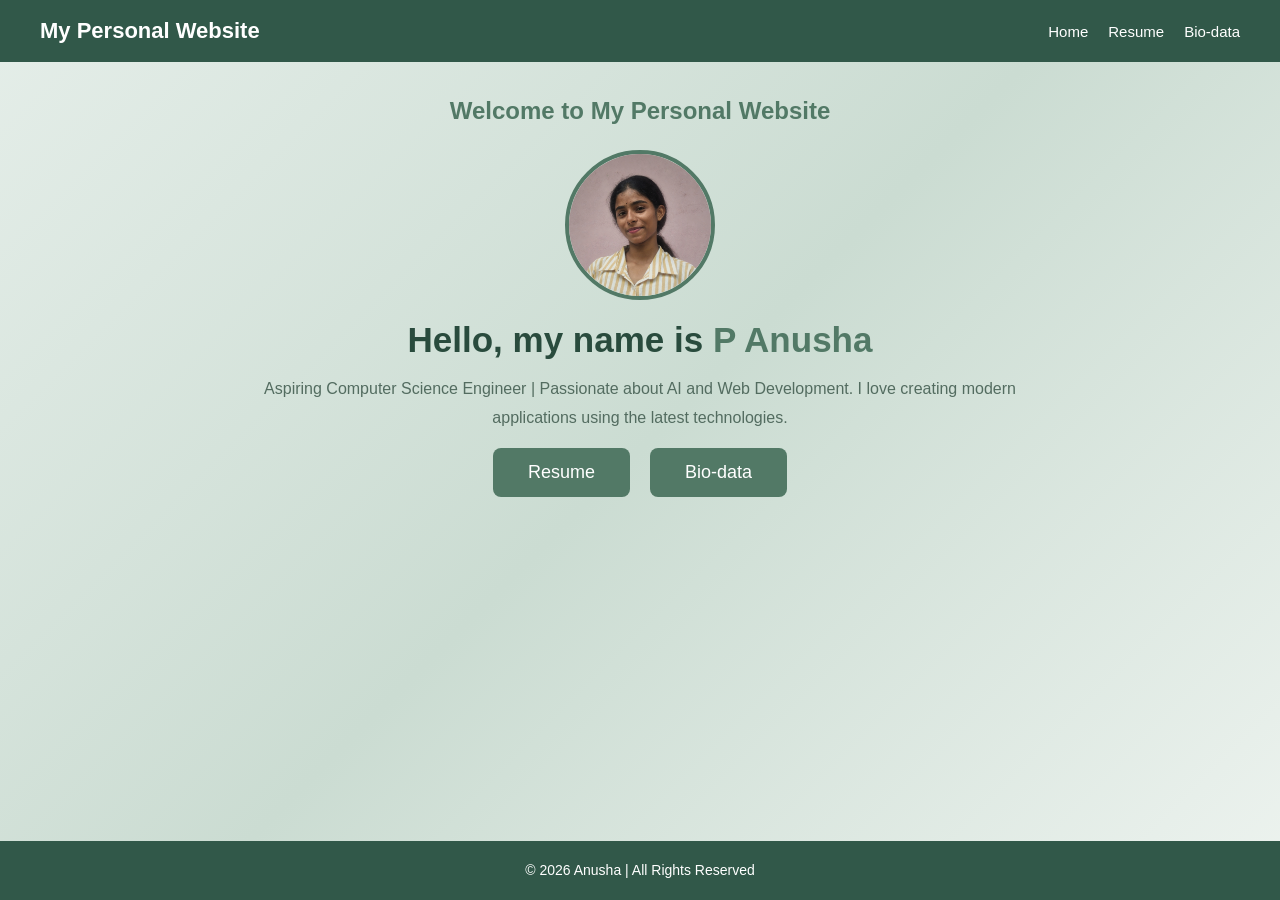
<file: index.html>
<!DOCTYPE html>
<html>
<head>
    <title>My Personal Website</title>
    <link rel="stylesheet" href="style.css">
</head>
<body>

    <!-- Header -->
    <header>
        <h2>My Personal Website</h2>
        <nav>
            <a href="index.html">Home</a>
            <a href="resume.html">Resume</a>
            <a href="biodata.html">Bio-data</a>
        </nav>
    </header>

    <!-- Main Content -->
    <div class="container">

        <h2 class="welcome">Welcome to My Personal Website</h2>

        <img src="profile.jpg" class="profile">

        <h1>Hello, my name is <span>P Anusha</span></h1>

        <p>
            Aspiring Computer Science Engineer |
            Passionate about AI and Web Development.
            I love creating modern applications
            using the latest technologies.
        </p>

        <div class="buttons">
            <a href="resume.html" class="btn">Resume</a>
            <a href="biodata.html" class="btn">Bio-data</a>
        </div>

    </div>

      <!-- FOOTER -->
    <footer >
        <p>© 2026 Anusha | All Rights Reserved</p>
        
    </footer>


</body>
</html>
</file>
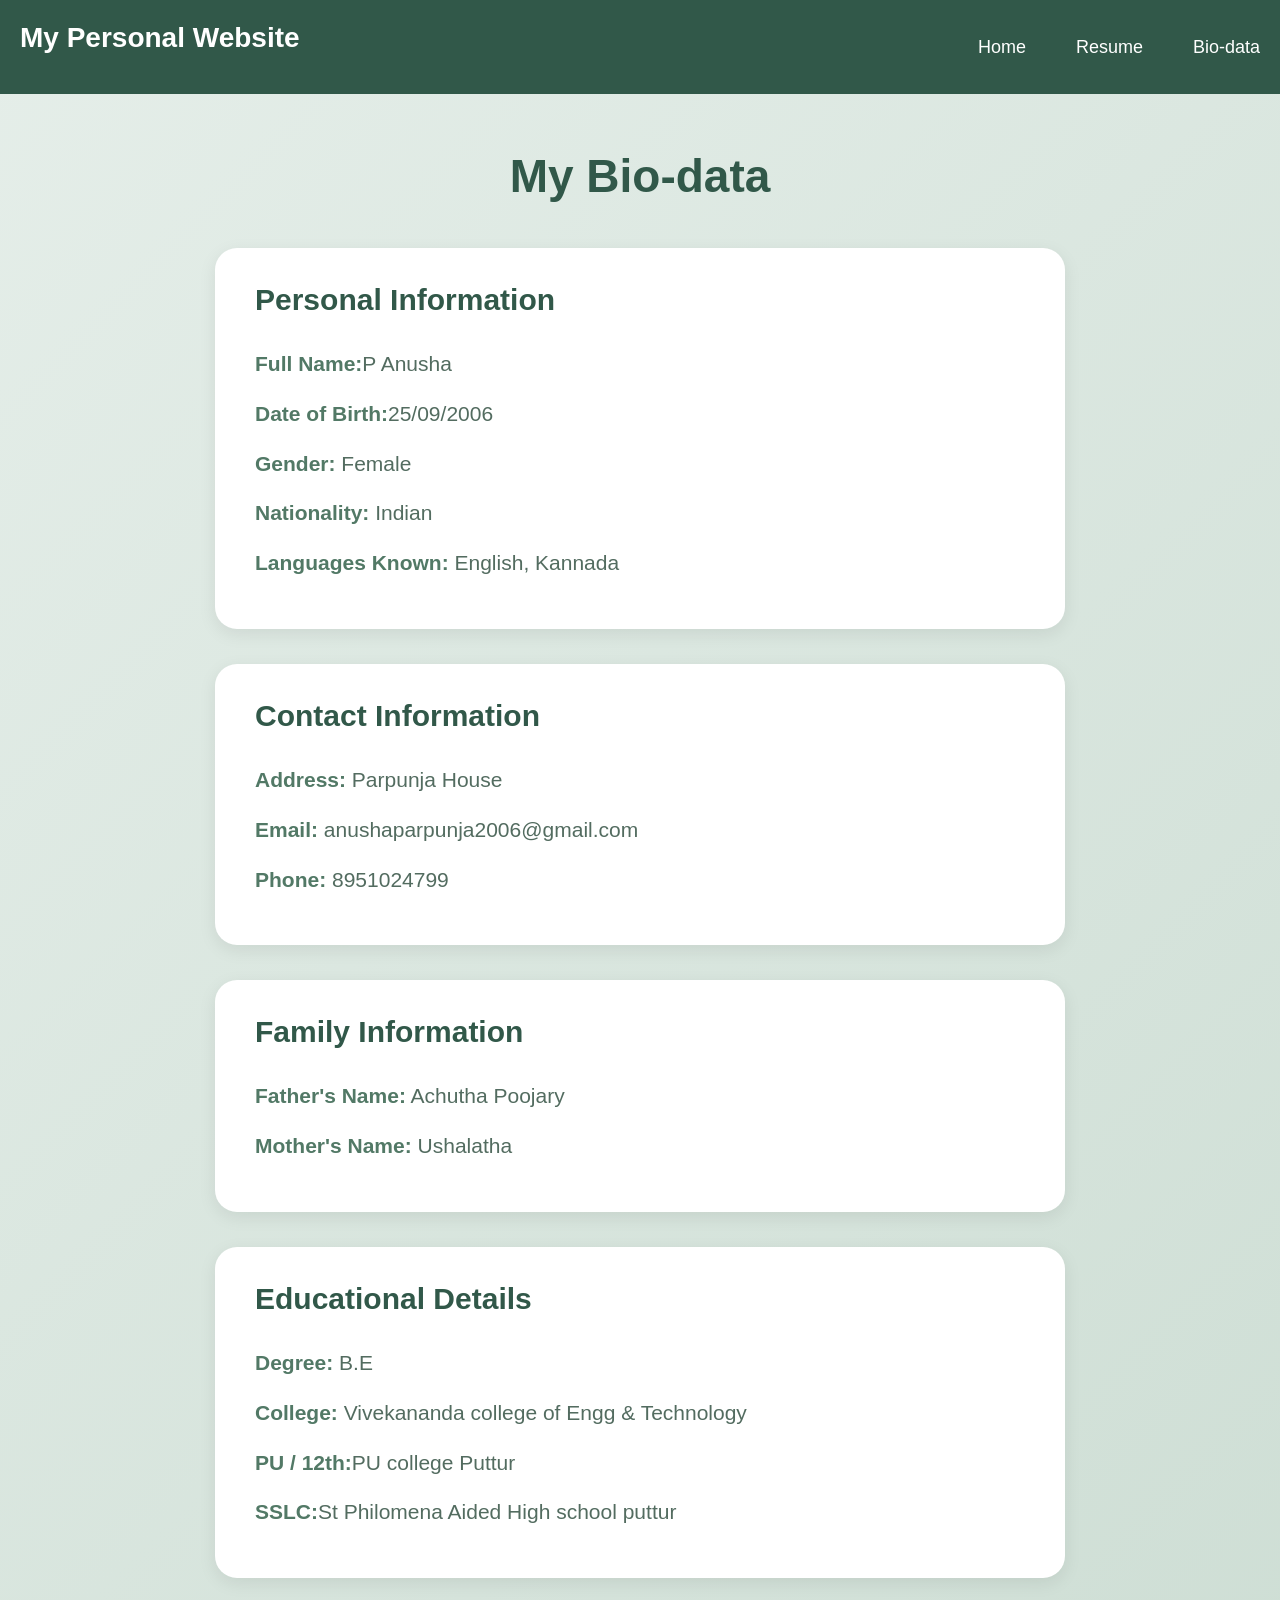
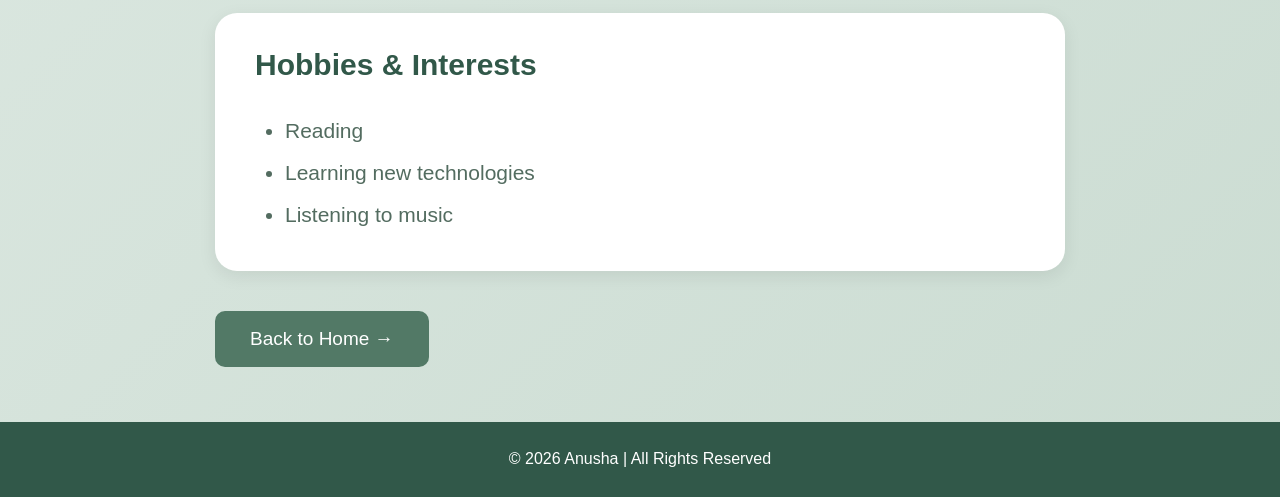
<file: biodata.html>
<!DOCTYPE html>
<html lang="en">
<head>
    <meta charset="UTF-8">
    <meta name="viewport" content="width=device-width, initial-scale=1.0">
    <title>My Bio-data</title>
    <link rel="stylesheet" href="style.css">
</head>

<body class="biodata-page">

<header class="site-header">
    <h2>My Personal Website</h2>
    <nav>
        <a href="index.html">Home</a>
        <a href="resume.html">Resume</a>
        <a href="biodata.html">Bio-data</a>
    </nav>
</header>

<main class="biodata-container">

    <h1>My Bio-data</h1>

    <section class="bio-card">
        <h2>Personal Information</h2>
        <p><strong>Full Name:</strong>P Anusha</p>
        <p><strong>Date of Birth:</strong>25/09/2006</p>
        <p><strong>Gender:</strong> Female</p>
        <p><strong>Nationality:</strong> Indian</p>
        <p><strong>Languages Known:</strong> English, Kannada</p>
    </section>

    <section class="bio-card">
        <h2>Contact Information</h2>
        <p><strong>Address:</strong> Parpunja House</p>
        <p><strong>Email:</strong> anushaparpunja2006@gmail.com</p>
        <p><strong>Phone:</strong> 8951024799</p>
    </section>

    <section class="bio-card">
        <h2>Family Information</h2>
        <p><strong>Father's Name:</strong> Achutha Poojary</p>
        <p><strong>Mother's Name:</strong> Ushalatha</p>
      
    </section>

    <section class="bio-card">
        <h2>Educational Details</h2>
        <p><strong>Degree:</strong> B.E</p>
        <p><strong>College:</strong> Vivekananda college of Engg & Technology</p>
        <p><strong>PU / 12th:</strong>PU college Puttur</p>
        <p><strong>SSLC:</strong>St Philomena Aided High school puttur</p>
    </section>

    <section class="bio-card">
        <h2>Hobbies & Interests</h2>
        <ul>
            <li>Reading</li>
            <li>Learning new technologies</li>
            <li>Listening to music</li>
        </ul>
    </section>

 

    <div class="bio-navigation">
        <a href="index.html" class="bio-home-btn">
            Back to Home →
        </a>
    </div>

</main>

<footer class="site-footer">
    <p>© 2026 Anusha | All Rights Reserved</p>
</footer>

</body>
</html>
</file>
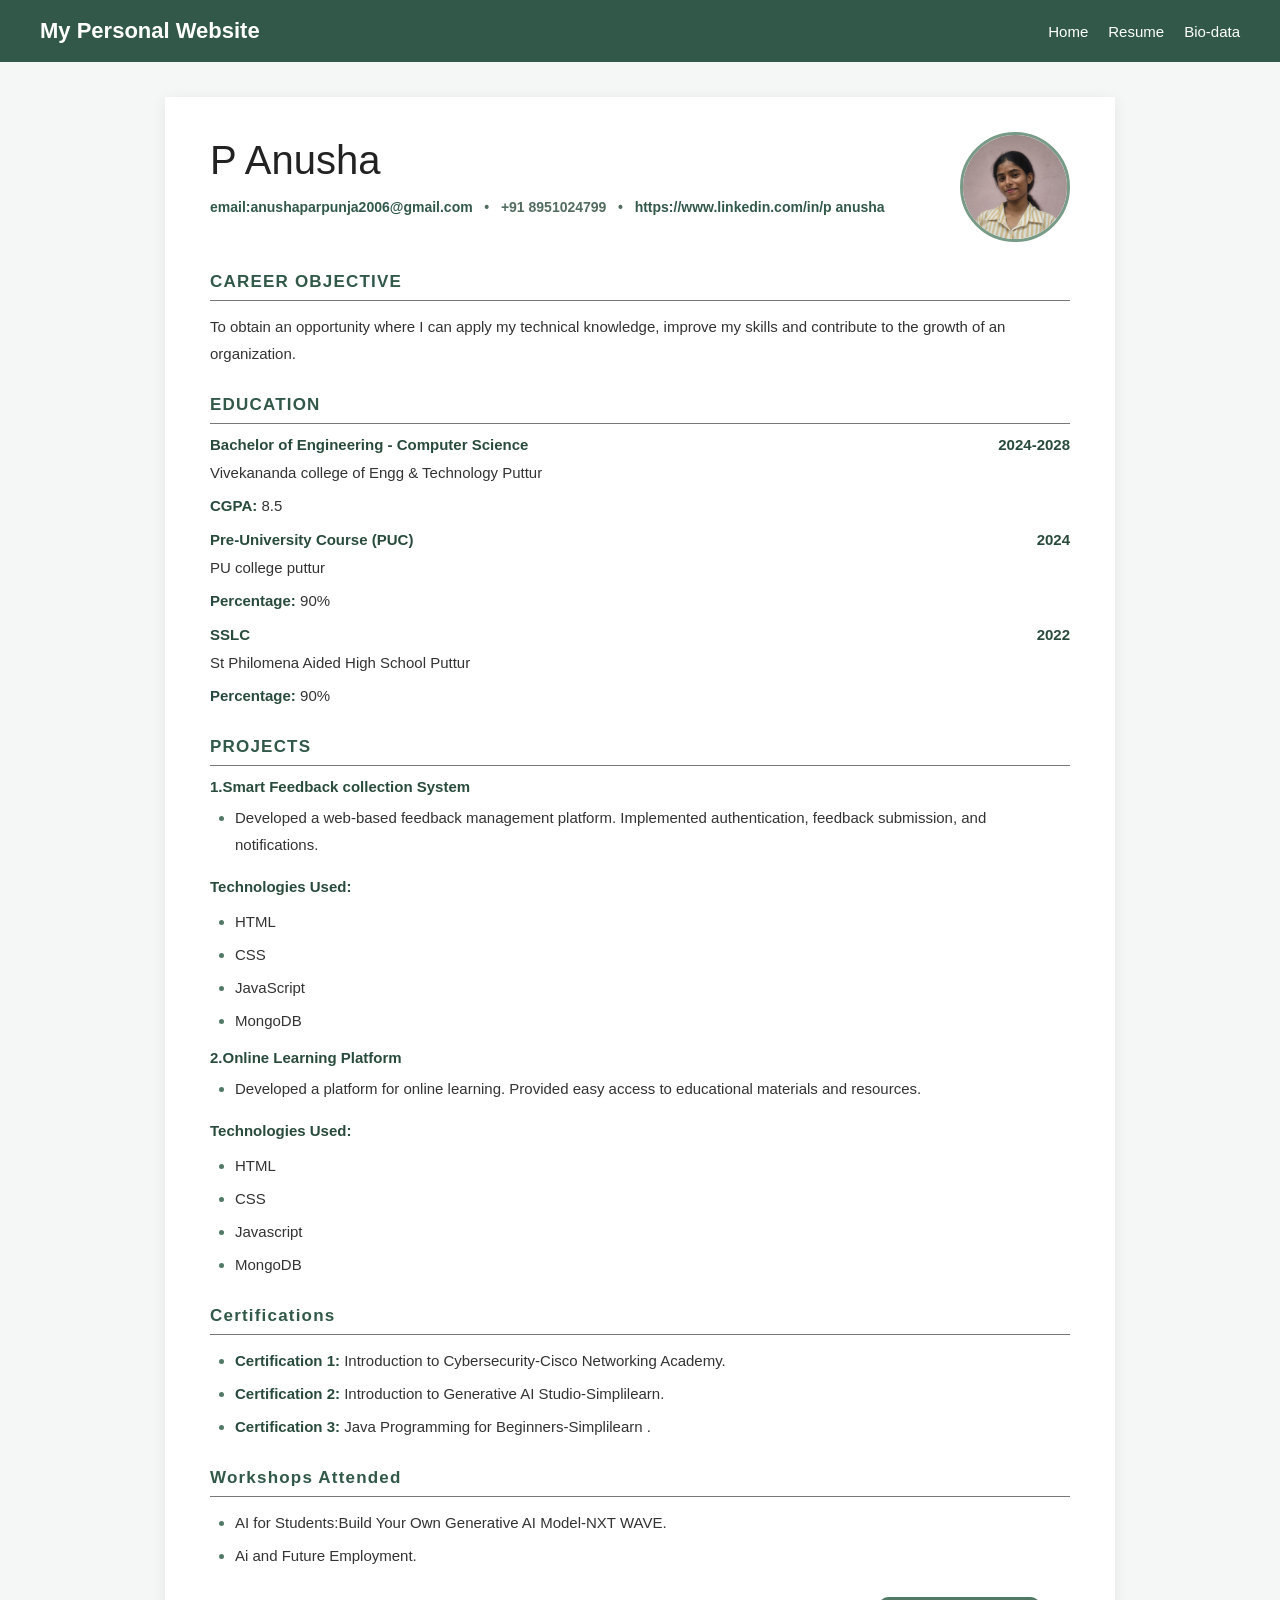
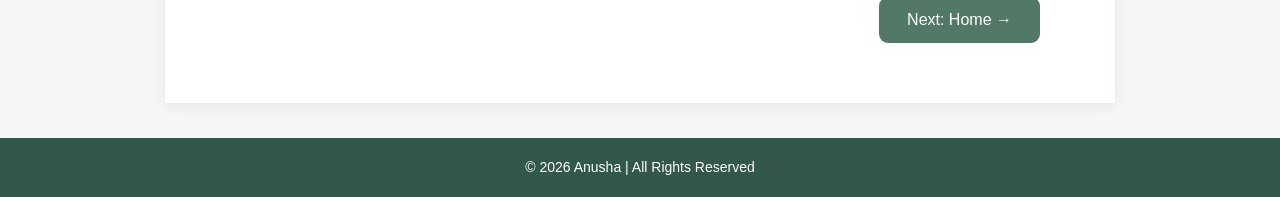
<file: resume.html>
<!DOCTYPE html>
<html lang="en">
<head>
    <meta charset="UTF-8">
    <meta name="viewport" content="width=device-width, initial-scale=1.0">
    <title>My Resume</title>
    <link rel="stylesheet" href="style.css">
</head>

<body class="resume-page">

    <!-- HEADER -->
    <header class="resume-site-header">
        <h2>My Personal Website</h2>

        <nav>
            <a href="index.html">Home</a>
            <a href="resume.html">Resume</a>
            <a href="biodata.html">Bio-data</a>
        </nav>
    </header>

    <!-- RESUME -->
    <main class="professional-resume">

        <!-- PROFILE -->
        <div class="resume-top">

            <div class="resume-info">
                <h1>P Anusha</h1>

                <p class="contact">
                    <a href="email:anushaparpunja2006@gmail.com">email:anushaparpunja2006@gmail.com</a>
                    &nbsp; • &nbsp;
                    +91 8951024799
                    &nbsp; • &nbsp;
                    <a href="https://www.linkedin.com/in/p anusha/">https://www.linkedin.com/in/p anusha</a>
                       
                   
                  
                </p>
            </div>

            <img src="profile.jpg"
                 alt="Profile Photo"
                 class="resume-photo">

        </div>

        <!-- CAREER OBJECTIVE -->
        <section>
            <h2>CAREER OBJECTIVE</h2>

            <p>
                To obtain an opportunity where I can apply my technical
                knowledge, improve my skills and contribute to the growth
                of an organization.
            </p>
        </section>
<!-- EDUCATION -->
<section>
    <h2>EDUCATION</h2>

    <div class="resume-row">
        <strong>Bachelor of Engineering - Computer Science</strong>
        <strong>2024-2028</strong>
        
    </div>
    <p>Vivekananda college of Engg & Technology Puttur</p>
    <p><strong>CGPA:</strong> 8.5</p>

    <div class="resume-row">
        <strong>Pre-University Course (PUC)</strong>
        <strong>2024</strong>
    </div>
    <p>PU college puttur</p>
    <p><strong>Percentage:</strong> 90%</p>

    <div class="resume-row">
        <strong>SSLC</strong>
        <strong>2022</strong>
    </div>
    <p>St Philomena Aided High School Puttur</p>
    <p><strong>Percentage:</strong> 90%</p>

</section>

        <!-- PROJECTS -->
        <section>
            <h2>PROJECTS</h2>

            <strong>1.Smart Feedback collection System</strong>
            <ul>
                <li> Developed a web-based feedback management platform.
               Implemented authentication, feedback submission, and notifications.
            </li>
                
            </ul>
                        <p><strong>Technologies Used:</strong></p>

            <ul>
                <li>HTML</li>
                <li>CSS</li>
                <li>JavaScript</li>
                <li>MongoDB</li>
            </ul>

            <strong>2.Online Learning Platform</strong>
            <ul>
                <li> Developed a platform for online learning.
Provided easy access to educational materials and resources.</li>
            </ul>
             <p><strong>Technologies Used:</strong></p>
           <ul> <li>HTML</li>
            <li>CSS</li>
            <li>Javascript</li>
            <li>MongoDB</li>
            </ul>
        </section>

        <!-- CERTIFICATIONS -->
             <section class="resume-section">

            <h2>Certifications</h2>

            <ul>
                <li>
                    <strong>Certification 1:</strong>
                    Introduction to Cybersecurity-Cisco Networking Academy.
                </li>

                <li>
                    <strong>Certification 2:</strong>
                    Introduction to Generative AI Studio-Simplilearn.
                </li>

                <li>
                    <strong>Certification 3:</strong>
                    Java Programming for Beginners-Simplilearn .
                </li>
            </ul>

        </section>

        <!-- STRENGTHS -->
              <section class="resume-section">

            <h2>Workshops Attended</h2>

            <ul>
                <li>AI for Students:Build Your Own Generative AI Model-NXT WAVE.</li>
                <li>Ai and Future Employment.</li>
                
            </ul>

        </section>
<div class="next-navigation">
    <a href="index.html" class="next-btn">
        Next: Home →
    </a>
</div>
    </main>
 

    <!-- FOOTER -->
    <footer class="resume-site-footer">
        <p>© 2026 Anusha | All Rights Reserved</p>
        
    </footer>

</body>
</html>
</file>
<file: style.css>
/* =========================================
   1. GENERAL STYLING
========================================= */

* {
    margin: 0;
    padding: 0;
    box-sizing: border-box;
    font-family: Arial, sans-serif;
}

html {
    scroll-behavior: smooth;
}

body {
    min-height: 100vh;
    background: linear-gradient(135deg, #e5eee9, #cbdcd2, #edf3ef);
    color: #294b3d;
}

/* General headings */

h1 {
    font-size: 35px;
    color: #294b3d;
}

h1 span {
    color: #527966;
}

p {
    font-size: 16px;
    line-height: 1.8;
    color: #536c60;
    margin-bottom: 15px;
}

/* =========================================
   2. HOME PAGE
========================================= */

body:not(.resume-page):not(.biodata-page) {
    display: flex;
    flex-direction: column;
}

.container {
    width: 100%;
    max-width: 850px;
    padding: 35px 20px;
    margin: 0 auto;
    text-align: center;
}

.container h1 {
    margin-bottom: 15px;
}

.profile {
    width: 150px;
    height: 150px;
    border-radius: 50%;
    border: 4px solid #527966;
    object-fit: cover;
    display: block;
    margin: 0 auto 20px;
}

.welcome {
    color: #527966;
    margin-bottom: 25px;
}

/* Home page buttons */

.buttons {
    display: flex;
    justify-content: center;
    gap: 20px;
    flex-wrap: wrap;
}

.btn {
    display: inline-block;
    text-decoration: none;
    color: white;
    background: #527966;
    padding: 14px 35px;
    border-radius: 8px;
    font-size: 18px;
    transition: 0.3s;
}

.btn:hover {
    background: #315849;
    transform: translateY(-4px);
}

/* =========================================
   3. COMMON HEADER
========================================= */

header {
    width: 100%;
    background: #315849;
    padding: 18px 40px;
    display: flex;
    justify-content: space-between;
    align-items: center;
    color: white;
    flex-shrink: 0;
}

header h2 {
    margin: 0;
    font-size: 22px;
    color: white;
}

nav {
    display: flex;
    align-items: center;
    flex-wrap: wrap;
}

nav a {
    color: white;
    text-decoration: none;
    margin-left: 20px;
    font-size: 15px;
    transition: 0.3s;
}

nav a:hover {
    color: #cbdcd2;
}

/* =========================================
   4. COMMON FOOTER
========================================= */

footer {
    width: 100%;
    background: #315849;
    text-align: center;
    padding: 12px;
    margin-top: auto;
}

footer p {
    color: white;
    font-size: 14px;
    margin: 5px;
}

/* =========================================
   5. RESUME DASHBOARD
========================================= */

.resume-menu {
    display: grid;
    grid-template-columns: repeat(2, 1fr);
    gap: 20px;
    margin: 35px 0;
}

.resume-card {
    background: white;
    padding: 25px;
    border-radius: 12px;
    text-decoration: none;
    color: #315849;
    box-shadow: 0 3px 10px rgba(0,0,0,0.08);
    transition: 0.3s;
}

.resume-card h2 {
    margin-top: 0;
    margin-bottom: 12px;
}

.resume-card p {
    color: #637e70;
    font-size: 15px;
}

.resume-card:hover {
    transform: translateY(-5px);
    background: #dceae1;
}

/* =========================================
   6. RESUME AND BIODATA PAGE LAYOUT
========================================= */

.resume-page,
.biodata-page {
    display: flex;
    flex-direction: column;
    align-items: stretch;
    min-height: 100vh;
    width: 100%;
    background: #f4f7f5;
    color: #294b3d;
    text-align: left;
}

.resume-page header,
.biodata-page header {
    flex-shrink: 0;
}

.professional-resume {
    width: 90%;
    max-width: 950px;
    margin: 35px auto;
    padding: 35px 45px;
    background: white;
    box-shadow: 0 3px 15px rgba(0,0,0,0.07);
    flex: 1 0 auto;
}

/* =========================================
   7. RESUME PROFILE HEADER
========================================= */

.resume-top {
    display: flex;
    justify-content: space-between;
    align-items: center;
    gap: 20px;
    margin-bottom: 30px;
}

.resume-info {
    flex: 1;
    min-width: 0;
}

.resume-top h1 {
    font-size: 40px;
    font-weight: normal;
    color: #222222;
    margin: 0 0 10px;
}

.resume-top .contact {
    font-size: 14px;
    font-weight: bold;
    line-height: 2;
    overflow-wrap: anywhere;
}

.resume-top .contact a {
    color: #315849;
    text-decoration: none;
}

.resume-top .contact a:hover {
    text-decoration: underline;
}

/* Resume Photo */

.resume-photo {
    width: 110px;
    height: 110px;
    max-width: 110px;
    object-fit: cover;
    object-position: center;
    border-radius: 50%;
    border: 3px solid #789b88;
    flex-shrink: 0;
}

/* =========================================
   8. RESUME SECTIONS
========================================= */

.professional-resume section {
    margin-bottom: 28px;
    padding: 0;
    background: transparent;
    border: none;
    box-shadow: none;
    text-align: left;
}

.professional-resume section h2 {
    font-size: 17px;
    font-weight: 600;
    letter-spacing: 1.2px;
    color: #315849;
    border-bottom: 1px solid #777777;
    padding-bottom: 8px;
    margin-bottom: 12px;
}

.professional-resume section p,
.professional-resume section li {
    font-size: 15px;
    color: #333333;
    line-height: 1.8;
    margin: 6px 0;
}

.professional-resume section strong {
    font-size: 15px;
    color: #294b3d;
}

.professional-resume section ul {
    padding-left: 25px;
    margin: 8px 0 15px;
}

.professional-resume section li::marker {
    color: #527966;
}

/* Education and Project Rows */

.resume-row {
    display: flex;
    justify-content: space-between;
    align-items: baseline;
    gap: 15px;
    font-size: 15px;
    margin-top: 12px;
}

.resume-row strong:last-child {
    text-align: right;
    white-space: nowrap;
}

/* Horizontal Line After Education Entries */

.education-item {
    padding-bottom: 12px;
    margin-bottom: 12px;
    border-bottom: 1px solid #d4ded8;
}

.education-item:last-child {
    border-bottom: none;
}

/* =========================================
   9. BIODATA PAGE
========================================= */

.biodata-page .professional-resume {
    width: 90%;
    max-width: 900px;
    margin: 35px auto;
    padding: 35px 45px;
    text-align: left;
}

/* Main Biodata Heading */

.biodata-page .professional-resume h1 {
    font-size: 35px;
    color: #315849;
    text-align: center;
    margin-bottom: 25px;
}

/* Biodata Sections */

.biodata-page .professional-resume section {
    margin-bottom: 28px;
    text-align: left;
}

.biodata-page .professional-resume section h2 {
    font-size: 20px;
    color: #315849;
    border-bottom: 1px solid #d4ded8;
    padding-bottom: 8px;
    margin-bottom: 12px;
}

/* Biodata Paragraphs */

.biodata-page .professional-resume section p {
    font-size: 16px;
    line-height: 1.9;
    color: #536c60;
    margin-bottom: 12px;
}

/* Biodata Lists */

.biodata-page .professional-resume section ul {
    padding-left: 25px;
    margin: 8px 0 15px;
}

.biodata-page .professional-resume section li {
    font-size: 16px;
    line-height: 1.8;
    color: #333333;
}

.biodata-page .professional-resume section li::marker {
    color: #527966;
}

/* Declaration */

.declaration {
    margin-top: 30px;
    padding-top: 15px;
    border-top: 1px solid #d4ded8;
}

/* =========================================
   10. NAVIGATION BUTTONS
========================================= */

.page-navigation,
.next-navigation {
    display: flex;
    justify-content: flex-end;
    align-items: center;
    gap: 15px;
    flex-wrap: wrap;
    margin: 25px 30px;
}

.next-btn {
    display: inline-block;
    background: #527966;
    color: white;
    padding: 14px 28px;
    text-decoration: none;
    border-radius: 9px;
    font-size: 16px;
    transition: 0.3s;
}

.next-btn:hover {
    background: #315849;
    transform: translateY(-3px);
}

.education-navigation {
    justify-content: space-between;
}

/* =========================================
   11. RESUME AND BIODATA FOOTER
========================================= */

.resume-page footer,
.biodata-page footer {
    position: static;
    width: 100%;
    margin-top: auto;
    background: #315849;
    text-align: center;
    padding: 12px;
    flex-shrink: 0;
}

.resume-page footer p,
.biodata-page footer p {
    color: white;
    font-size: 14px;
    margin: 5px;
}

/* =========================================
   12. RESPONSIVE DESIGN
========================================= */

@media screen and (max-width: 600px) {

    /* Header */

    header {
        flex-direction: column;
        gap: 15px;
        padding: 18px 10px;
    }

    header h2 {
        font-size: 20px;
    }

    nav {
        justify-content: center;
    }

    nav a {
        margin: 0 7px;
        font-size: 13px;
    }

    /* Home Page */

    .container {
        padding: 20px 15px;
    }

    .container h1 {
        font-size: 28px;
    }

    .profile {
        width: 125px;
        height: 125px;
    }

    .resume-menu {
        grid-template-columns: 1fr;
    }

    .buttons {
        gap: 12px;
    }

    .btn {
        font-size: 15px;
        padding: 12px 22px;
    }

    /* Resume and Biodata */

    .professional-resume,
    .biodata-page .professional-resume {
        width: 95%;
        padding: 20px 15px;
        margin: 15px auto;
    }

    .resume-top {
        align-items: flex-start;
        gap: 10px;
    }

    .resume-top h1 {
        font-size: 27px;
    }

    .resume-photo {
        width: 75px;
        height: 75px;
    }

    .resume-top .contact {
        font-size: 11px;
    }

    .professional-resume section h2 {
        font-size: 15px;
    }

    .professional-resume section p,
    .professional-resume section li {
        font-size: 14px;
    }

    .biodata-page .professional-resume h1 {
        font-size: 28px;
    }

    .biodata-page .professional-resume section h2 {
        font-size: 17px;
    }

    .resume-row {
        font-size: 13px;
        gap: 8px;
    }

    /* Navigation Buttons */

    .page-navigation,
    .next-navigation {
        margin: 20px 12px;
    }

    .next-btn {
        font-size: 14px;
        padding: 12px 20px;
    }
}

/* =========================================
   13. PRINT SETTINGS
========================================= */

@media print {

    .resume-site-header,
    .resume-site-footer,
    .next-navigation,
    .page-navigation {
        display: none;
    }

    .resume-page,
    .biodata-page {
        background: white;
    }

    .professional-resume {
        box-shadow: none;
        width: 100%;
        max-width: 100%;
        margin: 0;
        padding: 15px;
    }

    .professional-resume section {
        break-inside: avoid;
    }
}

/* =================================
   BIO-DATA PAGE DESIGN
================================= */

.biodata-page {
    display: block;
    min-height: 100vh;
    margin: 0;
    padding: 0;
    background: linear-gradient(135deg, #e5eee9, #cbdcd2);
    font-family: Arial, sans-serif;
    color: #315849;
}

/* Header */

.biodata-page .site-header {
    position: relative;
    width: 100%;
    box-sizing: border-box;
    background: #315849;
    color: white;
    padding: 22px 20px;
    text-align: center;
}

.biodata-page .site-header h2 {
    margin: 0 0 18px;
    font-size: 28px;
}

.biodata-page nav {
    display: flex;
    justify-content: center;
    flex-wrap: wrap;
    gap: 30px;
}

.biodata-page nav a {
    color: white;
    text-decoration: none;
    font-size: 18px;
}

.biodata-page nav a:hover {
    color: #cbdcd2;
}

/* Main Container */

.biodata-container {
    max-width: 900px;
    margin: 55px auto;
    padding: 0 25px;
    box-sizing: border-box;
}

.biodata-container > h1 {
    text-align: center;
    font-size: 46px;
    color: #315849;
    margin-bottom: 45px;
}

/* White Cards */

.bio-card {
    background: white;
    padding: 35px 40px;
    margin-bottom: 35px;
    border-radius: 22px;
    box-shadow: 0 5px 18px rgba(0,0,0,0.08);
}

.bio-card h2 {
    color: #315849;
    font-size: 30px;
    margin-top: 0;
    margin-bottom: 28px;
}

.bio-card p {
    color: #536c60;
    font-size: 21px;
    line-height: 1.8;
    margin: 12px 0;
    overflow-wrap: anywhere;
}

.bio-card strong {
    color: #527966;
}

.bio-card ul {
    padding-left: 30px;
}

.bio-card li {
    color: #536c60;
    font-size: 21px;
    line-height: 2;
}

/* Back to Home Button */

.bio-navigation {
    display: flex;
    justify-content: flex-start;
    margin: 40px 0;
}

.bio-home-btn {
    display: inline-block;
    background: #527966;
    color: white;
    text-decoration: none;
    padding: 17px 35px;
    border-radius: 10px;
    font-size: 19px;
    transition: 0.3s;
}

.bio-home-btn:hover {
    background: #315849;
    transform: translateY(-3px);
}

/* Footer */

.biodata-page .site-footer {
    position: static;
    width: 100%;
    box-sizing: border-box;
    background: #315849;
    color: white;
    text-align: center;
    padding: 18px;
}

.biodata-page .site-footer p {
    color: white;
    font-size: 16px;
    margin: 5px;
}

/* Mobile Responsive */

@media (max-width: 600px) {

    .biodata-page .site-header h2 {
        font-size: 24px;
    }

    .biodata-page nav {
        gap: 18px;
    }

    .biodata-page nav a {
        font-size: 16px;
    }

    .biodata-container {
        margin: 35px auto;
        padding: 0 18px;
    }

    .biodata-container > h1 {
        font-size: 36px;
        margin-bottom: 30px;
    }

    .bio-card {
        padding: 25px 22px;
        margin-bottom: 25px;
        border-radius: 18px;
    }

    .bio-card h2 {
        font-size: 25px;
    }

    .bio-card p,
    .bio-card li {
        font-size: 17px;
        line-height: 1.8;
    }

    .bio-home-btn {
        font-size: 17px;
        padding: 15px 25px;
    }
}
</file>
